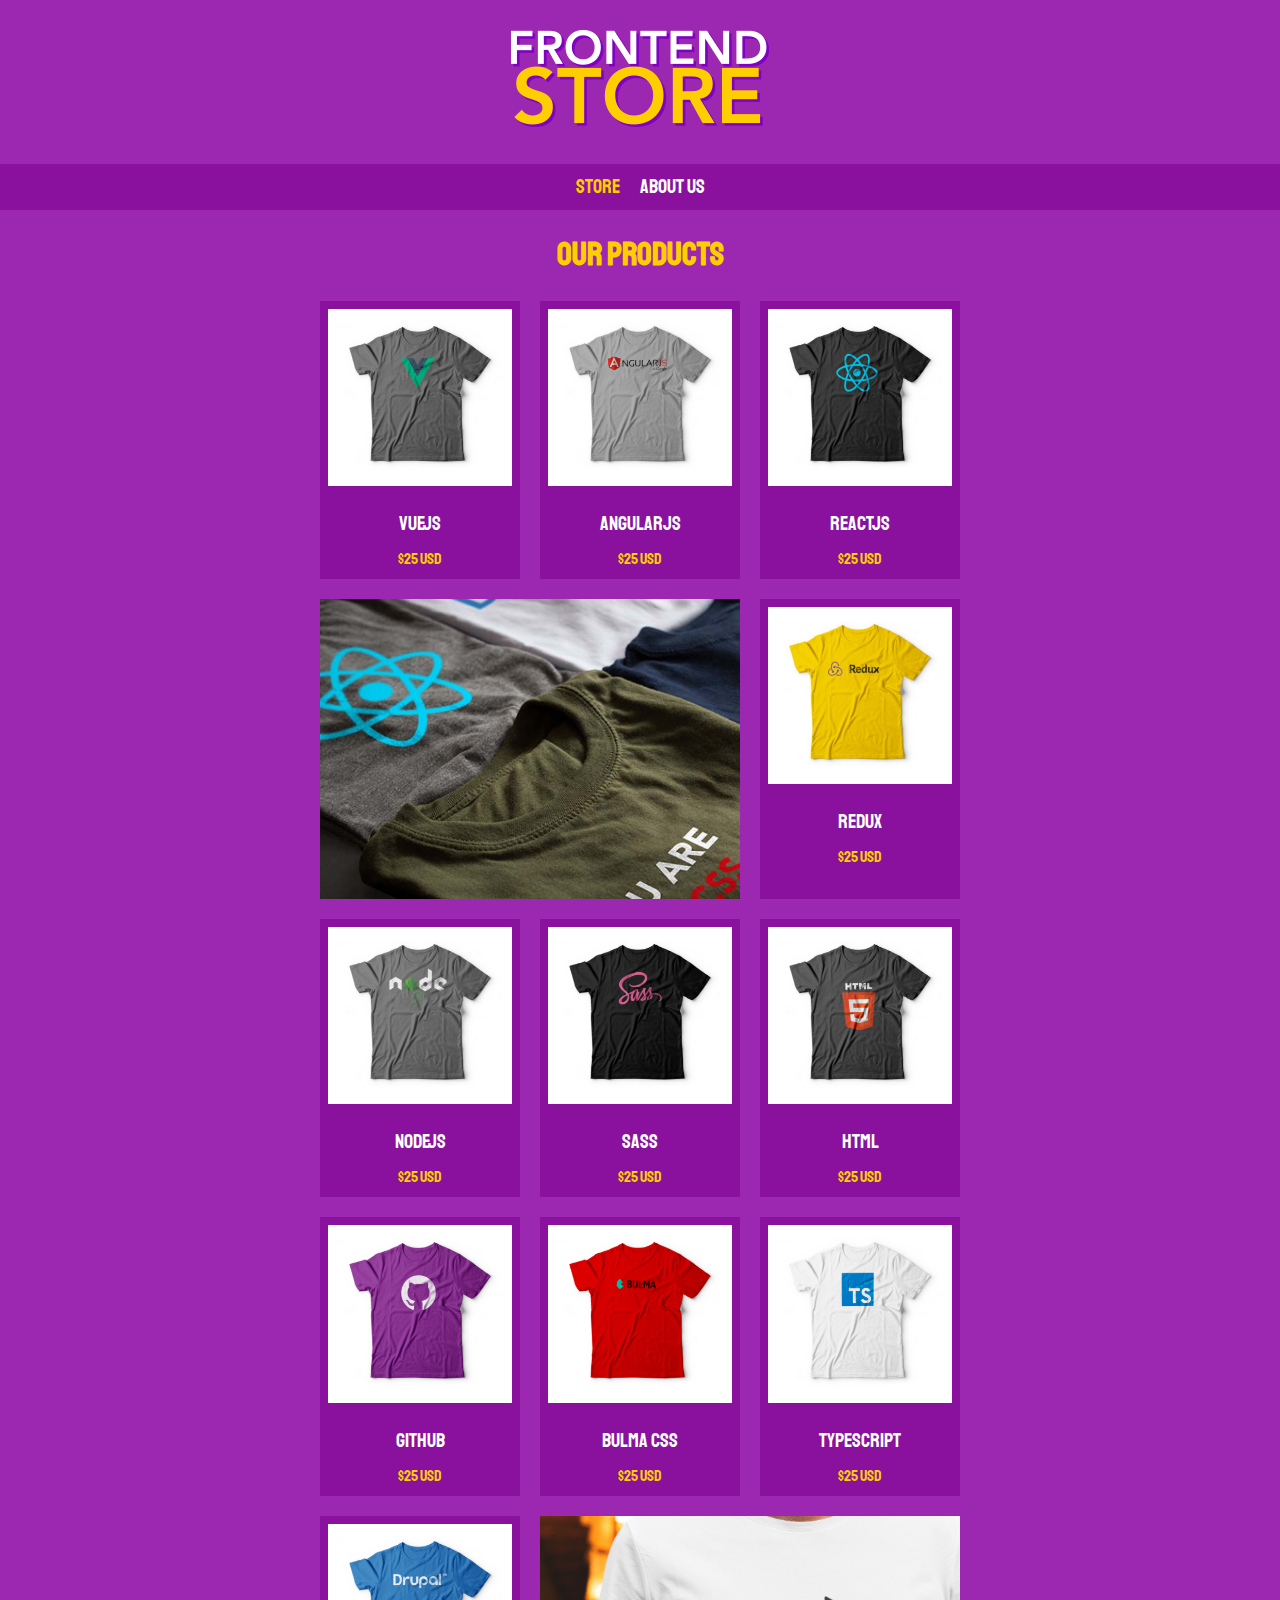
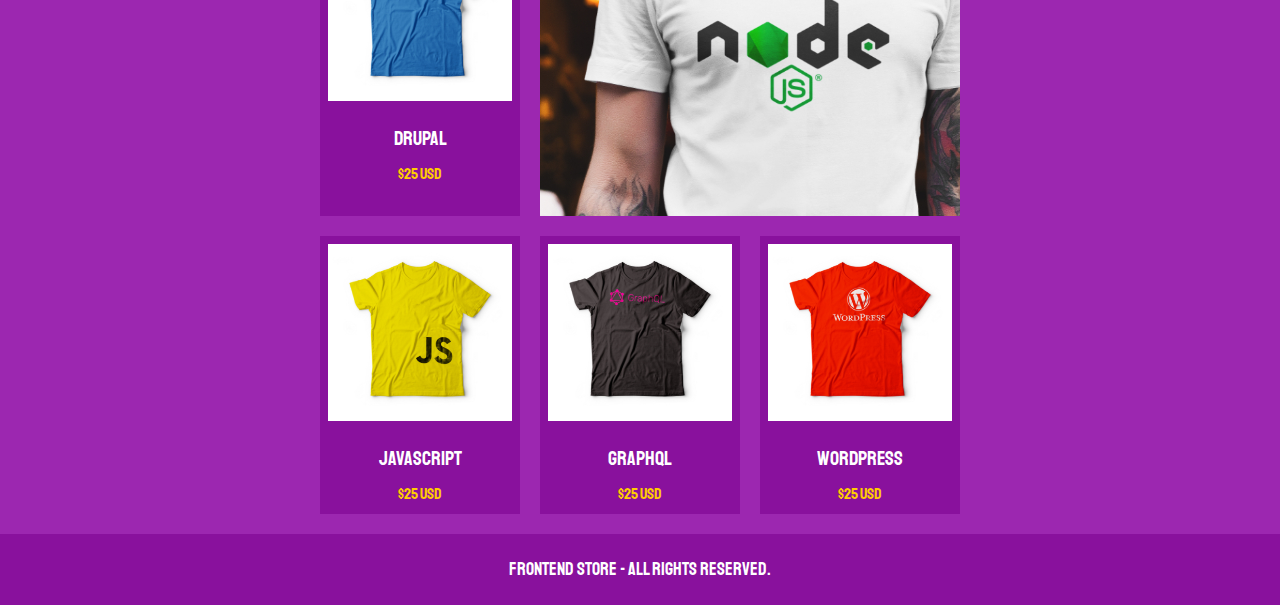
<file: index.html>
<!DOCTYPE html>
<html lang="en">
<head>
    <meta charset="UTF-8">
    <meta http-equiv="X-UA-Compatible" content="IE=edge">
    <meta name="viewport" content="width=device-width, initial-scale=1.0">
    <title>FrontEnd Store</title>

    <!-- normalize link -->
    <link rel="stylesheet" href="assets/styles/normalize.css">

    <!-- google fonts link -->
    <link href="https://fonts.googleapis.com/css2?family=Staatliches&display=swap" rel="stylesheet">

    <!-- styles link -->
    <link rel="stylesheet" href="assets/styles/index.css">
</head>
<body>

    <header class="header">
        <!-- logo -->
        <a href="index.html">
            <img class="header__logo" src="./assets/img/logo.png" alt="logotype">
        </a>
    </header>

    <nav class="nav">
        <a class="nav__a nav__a--active" href="index.html">Store</a>
        <a class="nav__a" href="about-us.html">About us</a>
    </nav>

    <main class="container">
        <h1>Our Products</h1>

        <div class="grid">
            <div class="product">
                <a href="product.html">
                    <img class="product__img" src="./assets/img/1.jpg" alt="shirt image">

                    <div class="product__info">
                        <p class="product__name">VueJS</p>
                        <p class="product__price">$25 USD</p>
                    </div>
                </a>
            </div> <!--.product-->

            <div class="product">
                <a href="product.html">
                    <img class="product__img" src="./assets/img/2.jpg" alt="shirt image">

                    <div class="product__info">
                        <p class="product__name">AngularJS</p>
                        <p class="product__price">$25 USD</p>
                    </div>
                </a>
            </div> <!--.product-->


            <div class="product">
                <a href="product.html">
                    <img class="product__img" src="./assets/img/3.jpg" alt="shirt image">

                    <div class="product__info">
                        <p class="product__name">ReactJS</p>
                        <p class="product__price">$25 USD</p>
                    </div>
                </a>
            </div> <!--.product-->

            <div class="product">
                <a href="product.html">
                    <img class="product__img" src="./assets/img/4.jpg" alt="shirt image">

                    <div class="product__info">
                        <p class="product__name">Redux</p>
                        <p class="product__price">$25 USD</p>
                    </div>
                </a>
            </div> <!--.product-->

            <div class="product">
                <a href="product.html">
                    <img class="product__img" src="./assets/img/5.jpg" alt="shirt image">

                    <div class="product__info">
                        <p class="product__name">NodeJS</p>
                        <p class="product__price">$25 USD</p>
                    </div>
                </a>
            </div> <!--.product-->

            <div class="product">
                <a href="product.html">
                    <img class="product__img" src="./assets/img/6.jpg" alt="shirt image">

                    <div class="product__info">
                        <p class="product__name">Sass</p>
                        <p class="product__price">$25 USD</p>
                    </div>
                </a>
            </div> <!--.product-->

            <div class="product">
                <a href="product.html">
                    <img class="product__img" src="./assets/img/7.jpg" alt="shirt image">

                    <div class="product__info">
                        <p class="product__name">HTML</p>
                        <p class="product__price">$25 USD</p>
                    </div>
                </a>
            </div> <!--.product-->

            <div class="product">
                <a href="product.html">
                    <img class="product__img" src="./assets/img/8.jpg" alt="shirt image">

                    <div class="product__info">
                        <p class="product__name">GitHub</p>
                        <p class="product__price">$25 USD</p>
                    </div>
                </a>
            </div> <!--.product-->

            <div class="product">
                <a href="product.html">
                    <img class="product__img" src="./assets/img/9.jpg" alt="shirt image">

                    <div class="product__info">
                        <p class="product__name">Bulma CSS</p>
                        <p class="product__price">$25 USD</p>
                    </div>
                </a>
            </div> <!--.product-->

            <div class="product">
                <a href="product.html">
                    <img class="product__img" src="./assets/img/10.jpg" alt="shirt image">

                    <div class="product__info">
                        <p class="product__name">TypeScript</p>
                        <p class="product__price">$25 USD</p>
                    </div>
                </a>
            </div> <!--.product-->

            <div class="product">
                <a href="product.html">
                    <img class="product__img" src="./assets/img/11.jpg" alt="shirt image">

                    <div class="product__info">
                        <p class="product__name">Drupal</p>
                        <p class="product__price">$25 USD</p>
                    </div>
                </a>
            </div> <!--.product-->

            <div class="product">
                <a href="product.html">
                    <img class="product__img" src="./assets/img/12.jpg" alt="shirt image">

                    <div class="product__info">
                        <p class="product__name">JavaScript</p>
                        <p class="product__price">$25 USD</p>
                    </div>
                </a>
            </div> <!--.product-->

            <div class="product">
                <a href="product.html">
                    <img class="product__img" src="./assets/img/13.jpg" alt="shirt image">

                    <div class="product__info">
                        <p class="product__name">GraphQL</p>
                        <p class="product__price">$25 USD</p>
                    </div>
                </a>
            </div> <!--.product-->

            <div class="product">
                <a href="product.html">
                    <img class="product__img" src="./assets/img/14.jpg" alt="shirt image">

                    <div class="product__info">
                        <p class="product__name">WordPress</p>
                        <p class="product__price">$25 USD</p>
                    </div>
                </a>
            </div> <!--.product-->

            <!-- graphics -->
            <div class="graphic shirt--graphic"></div>
            <div class="graphic node--graphic"></div>
            
        </div>
    </main>
    
    <footer class="footer">
        <p class="footer__p">FrontEnd Store - All rights reserved.</p>
    </footer>
</body>
</html>
</file>
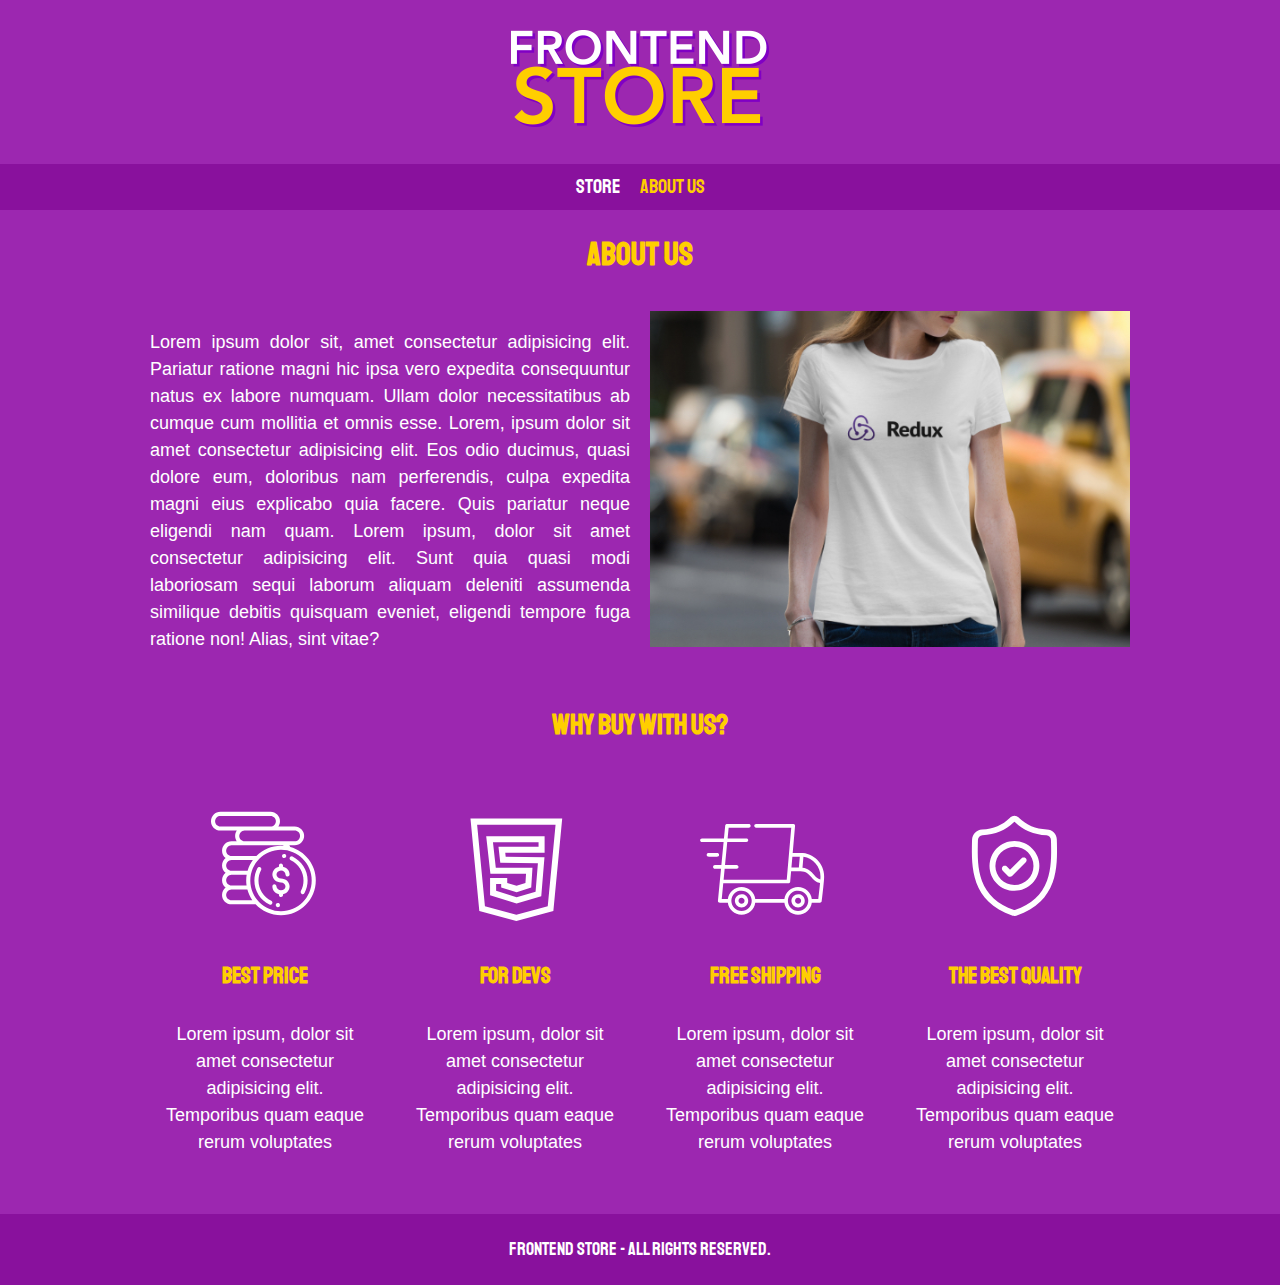
<file: about-us.html>
<!DOCTYPE html>
<html lang="en">
<head>
    <meta charset="UTF-8">
    <meta http-equiv="X-UA-Compatible" content="IE=edge">
    <meta name="viewport" content="width=device-width, initial-scale=1.0">
    <title>FrontEnd Store</title>

    <!-- normalize link -->
    <link rel="stylesheet" href="assets/styles/normalize.css">

    <!-- google fonts link -->
    <link href="https://fonts.googleapis.com/css2?family=Staatliches&display=swap" rel="stylesheet">

    <!-- styles link -->
    <link rel="stylesheet" href="assets/styles/index.css">
</head>
<body>

    <header class="header">
        <!-- logo -->
        <a href="index.html">
            <img class="header__logo" src="./assets/img/logo.png" alt="logotype">
        </a>
    </header>

    <nav class="nav">
        <a class="nav__a" href="index.html">Store</a>
        <a class="nav__a nav__a--active" href="about-us.html">About us</a>
    </nav>

    <main class="container">
        <h1>About Us</h1>

        <div class="about-us">
            <div class="about-us__content">
                <p>
                    Lorem ipsum dolor sit, amet consectetur adipisicing elit. Pariatur ratione magni hic ipsa vero expedita consequuntur natus ex labore numquam. Ullam dolor necessitatibus ab cumque cum mollitia et omnis esse.
                    Lorem, ipsum dolor sit amet consectetur adipisicing elit. Eos odio ducimus, quasi dolore eum, doloribus nam perferendis, culpa expedita magni eius explicabo quia facere. Quis pariatur neque eligendi nam quam.
                    Lorem ipsum, dolor sit amet consectetur adipisicing elit. Sunt quia quasi modi laboriosam sequi laborum aliquam deleniti assumenda similique debitis quisquam eveniet, eligendi tempore fuga ratione non! Alias, sint vitae?
                </p>
            </div>
            <img src="./assets/img/nosotros.jpg" alt="About Us" class="about-us-img">
        </div>
    </main>

    <section class="buy">
        <h2 class="buy__h2">Why buy with us?</h2>

        <div class="container boxes">
            <div class="box">
                <img src="./assets/img/icono_1.png" alt="Best Price">
                <h3 class="box__h3">Best Price</h3>
                <p>Lorem ipsum, dolor sit amet consectetur adipisicing elit. Temporibus quam eaque rerum voluptates</p>
            </div> <!-- box -->

            <div class="box">
                <img src="./assets/img/icono_2.png" alt="For Devs">
                <h3 class="box__h3">For Devs</h3>
                <p>Lorem ipsum, dolor sit amet consectetur adipisicing elit. Temporibus quam eaque rerum voluptates</p>
            </div> <!-- box -->

            <div class="box">
                <img src="./assets/img/icono_3.png" alt="Free Shipping">
                <h3 class="box__h3">Free Shipping</h3>
                <p>Lorem ipsum, dolor sit amet consectetur adipisicing elit. Temporibus quam eaque rerum voluptates</p>
            </div> <!-- box -->

            <div class="box">
                <img src="./assets/img/icono_4.png" alt="The Best Quality">
                <h3 class="box__h3">The Best Quality</h3>
                <p>Lorem ipsum, dolor sit amet consectetur adipisicing elit. Temporibus quam eaque rerum voluptates</p>
            </div> <!-- box -->
        </div> <!-- boxes -->
    </section>
    
    <footer class="footer">
        <p class="footer__p">FrontEnd Store - All rights reserved.</p>
    </footer>
</body>
</html>
</file>
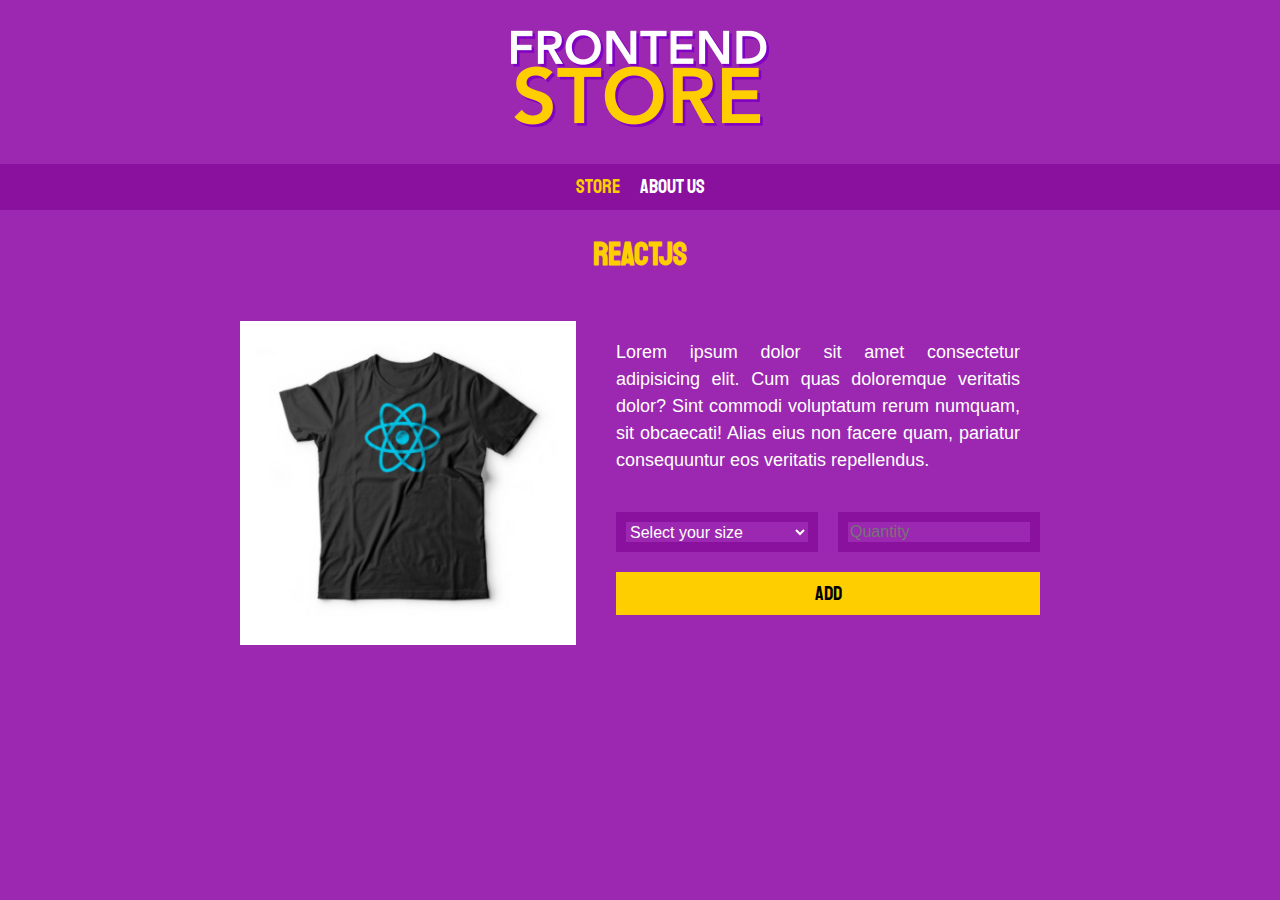
<file: product.html>
<!DOCTYPE html>
<html lang="en">
<head>
    <meta charset="UTF-8">
    <meta http-equiv="X-UA-Compatible" content="IE=edge">
    <meta name="viewport" content="width=device-width, initial-scale=1.0">
    <title>FrontEnd Store</title>

    <!-- normalize link -->
    <link rel="stylesheet" href="assets/styles/normalize.css">

    <!-- google fonts link -->
    <link href="https://fonts.googleapis.com/css2?family=Staatliches&display=swap" rel="stylesheet">

    <!-- styles link -->
    <link rel="stylesheet" href="assets/styles/index.css">
</head>
<body>
    <header class="header">
        <!-- logo -->
        <a href="index.html">
            <img class="header__logo" src="./assets/img/logo.png" alt="logotype">
        </a>
    </header>

    <nav class="nav">
        <a class="nav__a nav__a--active" href="index.html">Store</a>
        <a class="nav__a" href="about-us.html">About us</a>
    </nav>

    <main>
        <h1>ReactJS</h1>

        <div class="shirt">

            <div class="div__shirt-img">
                <img class="shirt__img" src="./assets/img/3.jpg" alt="">
            </div>
           

            <div class="shirt__content">
                <p>
                    Lorem ipsum dolor sit amet consectetur adipisicing elit. Cum quas doloremque veritatis dolor? Sint commodi voluptatum rerum numquam, sit obcaecati! Alias eius non facere quam, pariatur consequuntur eos veritatis repellendus.
                </p>

                <form class="form">
                    <select class="form__field" >
                        <option selected disabled>Select your size</option>
                        <option>Small Size</option>
                        <option>Medium Size</option>
                        <option>Large Size</option>
                    </select>

                    <input class="form__field" type="number" placeholder="Quantity" min="1">
                    <input class="form__submit" type="submit" value="Add">
                </form>
            </div><!-- shirt__content -->
        </div><!-- shirt -->
    </main>
</body>
</html>
</file>
<file: assets/styles/index.css>
:root{
    --primary: #9c27b0;
    --primary-dark: #89119d;
    --secondary: #ffce00;
    --secondary-dark: #FFBB00;
    --white: #ffffff;
    --black: #000000;

    --main-typeface: 'Staatliches', cursive;
}

html {
    font-size: 62.5%;
    box-sizing: border-box;
}

*, *::before, *::after{
    box-sizing: inherit;
}
    
/* global */
body{
    background-color: var(--primary);
    font-size: 1.6rem;
    line-height: 1.5;
}

p {
    font-size: 1.8rem;
    font-family: Arial, Helvetica, sans-serif;
    color: var(--white);
}

a{
    text-decoration: none;
}

img{
    max-width: 100%;
}

.container{
    margin: 0 auto;
}

h1, h2, h3{
    text-align: center;
    color: var(--secondary);
    font-family: var(--main-typeface);
}

h1{font-size: 3.2rem;}
h2{font-size: 2.8rem;}
h3{font-size: 2.2rem;}

/* header */
.header{
    display: flex;
    justify-content: center;
}

.header__logo{
    margin: 3rem 0;
}

.nav{
    background-color: var(--primary-dark);
    padding: .8rem 0;
    display: flex;
    justify-content: center;
    /* gap: 2rem; new method */
}

.nav__a{
    text-decoration: none;
    font-family: var(--main-typeface);
    color: var(--white);
    font-size: 2rem;
    margin-right: 2rem;
}

.nav__a:last-of-type{
    margin-right: 0;
}

.nav__a:hover,
.nav__a--active{
    color: var(--secondary);
}

/* footer */
.footer{
    background-color: var(--primary-dark);
    padding: .4rem;
    margin-top: 2rem;
}

.footer__p{
    text-align: center;
    font-family: var(--main-typeface);
    font-size: 1.8rem;
}

/* products */
.grid{
    display: grid;
    grid-template-columns: repeat(2, 1fr);
    width: 36rem;
    margin: 0 auto;
    gap: 2rem;
}

@media (min-width: 768px){
    .grid{
        grid-template-columns: repeat(3, 1fr);
        width: 64rem;
    }
}

.product{
    background-color: var(--primary-dark);
    max-width: 20rem;
    margin: 0 auto;
}

.product__img{
    padding: .8rem;
}

.product__name{
    font-size: 2rem;
}

.product__price{
    font-size: 1.6rem;
    color: var(--secondary);
}

.product__name,
.product__price{
    font-family: var(--main-typeface);
    text-align: center;
    margin: .8rem 0;
}

/* graphics */
.graphic{
    min-height: 30rem;
    background-size: cover;
}

.shirt--graphic{
    background-image: url(../img/grafico1.jpg);
    grid-row: 2 / 3;
    grid-column: 1 / 3;
}

.node--graphic{
    background-image: url(../img/grafico2.jpg);
    grid-column: 1 / 3;
    grid-row: 8 / 9;
}

@media (min-width: 768px){
    .node--graphic{
        grid-row: 5 / 6;
        grid-column: 2 / 4;
    }
}

/* about us */
.about-us{
    display: grid;
    grid-template-rows: repeat(2, auto);
    max-width: 60rem;
    margin: 0 auto;
    padding: 1rem;
}

@media (min-width: 768px){
    .about-us{
        grid-template-columns: repeat(2, 1fr);
        column-gap: 2rem;
        max-width: 100rem;
    }
}

.about-us__content p{
    text-align: justify;
}

.about-us-img{
    grid-row: 1 / 2;
    width: 100%;
}

@media (min-width: 768px){
    .about-us-img{
        grid-column: 2 / 3;
    }
}

/* boxes */
.boxes{
    display: grid;
    grid-template-columns: repeat(2, 1fr);
    max-width: 60rem;
    gap: 2rem;
    padding: 1rem;
}

@media (min-width: 768px){
    .boxes{
        display: flex;
        max-width: 100rem;
    }
}

.box{
    text-align: center;
}

.box p{
    padding: 1rem;
}

.box__h3{
    margin: 0;
}

/* products */

.shirt{
    max-width: 60rem;
    margin: 0 auto;
    padding: 2rem;
}

@media (min-width: 768px){
    .shirt{
        display: grid;
        grid-template-columns: repeat(2, 1fr);
        gap: 2rem;
        max-width: 84rem;
    }
}

.div__shirt-img{
    display: flex;
    justify-content: center;
}

.shirt__content p{
    padding: 0 2rem;
    text-align: justify;
}

.form{
    display: grid;
    grid-template-columns: 50% 50%;
    gap: 2rem;
    padding: 2rem;
}

.form__field{
    border: 1rem solid var(--primary-dark);
    background-color: transparent;
    color: var(--white);
    font-family: Arial, Helvetica, sans-serif;
    font-size: 1.6rem;
}

.form__field option{
    color: var(--black);
}

.form__submit{
    background-color: var(--secondary);
    border: none;
    font-size: 2rem;
    padding: 1rem;
    font-family: var(--main-typeface);
    cursor: pointer;
    grid-column: 1 / 3;
}

.form__submit:hover{
    background-color: var(--secondary-dark);
}
</file>
